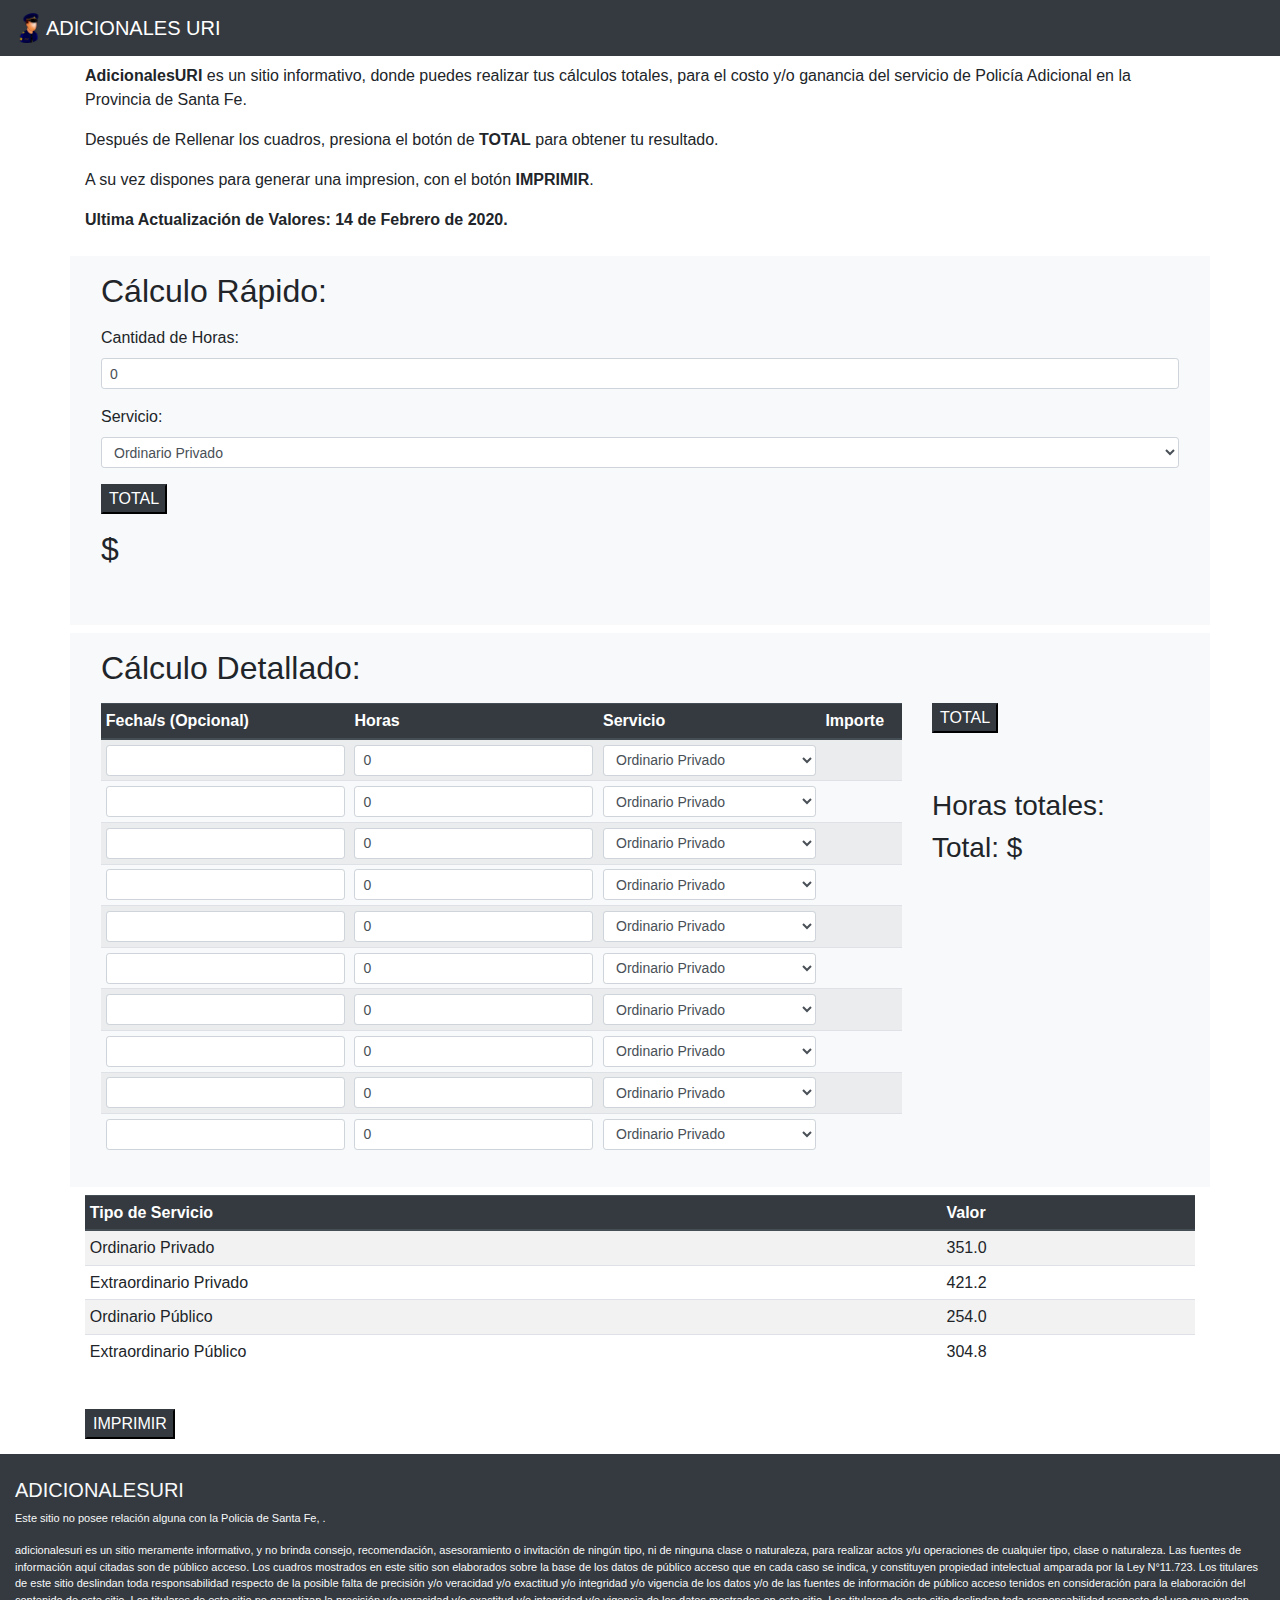
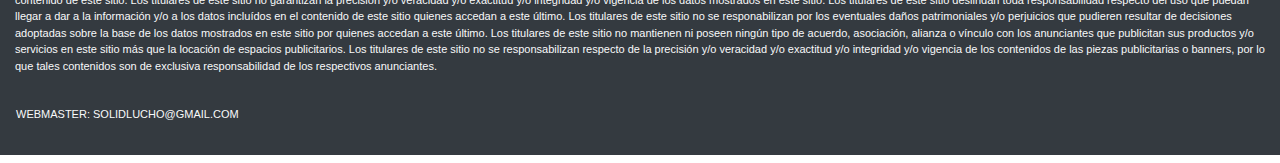
<file: index.html>
<!DOCTYPE html>
<html>
<head>
<title>ADICIONALES URI</title>
<link rel="stylesheet" href="css/jquery-ui.css">
<script src="js/jquery-3.4.1.js"></script>
<script src="js/jquery-ui.js"></script>  
<script src="js/js2.js"></script>  
<link rel="stylesheet" href="css/bootstrap.min.css">
<!-- <link rel="stylesheet" href="css/presupuesto.css"> -->
<meta charset="UTF-8">
<style>
footer {
  font-size: 11px;
  margin-top: 15px;
  text-align: justify;
}
</style>
<meta name="viewport" content="width=device-width, initial-scale=1.0" />
</head>
<body>
 <nav class="navbar navbar-dark bg-dark">
 <a class="navbar-brand" href="#"><img src="img/poli.png" width="30" height="30" class="d-inline-block align-top" alt="">ADICIONALES URI</a>
        
 </nav>
    
    
<div class="container">
  <div class="row mt-2">
    <div class="col">
            <p><b>AdicionalesURI</b> es un sitio informativo, donde puedes realizar tus cálculos totales, para el costo y/o ganancia del servicio 
      de Policía Adicional en la Provincia de Santa Fe.</p>
      <p>Después de Rellenar los cuadros, presiona el botón de <b>TOTAL</b> para obtener tu resultado.</p>
      <p>A su vez dispones para generar una impresion, con el botón <b>IMPRIMIR</b>.</p>
      <p><b>Ultima Actualización de Valores: 14 de Febrero de 2020.</b></p>
  </div></div>  
  <!-- BARRA PRESUPUESTO -->


<div class="row mt-2 p-3 mb-2 bg-light">
  <div class="col">
    <h2><p>Cálculo Rápido:</p></h2>
    <form>
      <div class="form-group">
        <label for="horas0">Cantidad de Horas:</label>
        <input type="number" class="form-control form-control-sm" id= "horas0" size="3" value="0">
      </div>
      <div class="form-group">
        <label for="serviciorapido">Servicio:</label>
        <select id="servicio0" class="form-control form-control-sm">
          <option value="351" >Ordinario Privado</option>
          <option value="421.20" >Extraordinario Privado</option>
          <option value="254" >Ordinario Público</option>
          <option value="304.80" >Extraordinario Público</option>
      </select>
      </div>
      <p><button type="button" class="btn-dark" onclick="clic2()">TOTAL</button></p>
      <p><h2>$ <span id="spTotal0"></span></h2></p>
      <br>
    </form>
    
    </div></div>
      
<!-- BARRA PRESUPUESTO -->
<div class="row mt-2 p-3 mb-2 bg-light" id="detallado">
  <div class="col-sm-12">
    <h2><p>Cálculo Detallado:</p></h2>
    </div>
    <div class="col-sm-9">

<table class="table table-sm table-striped">
    <thead class="thead-dark">
    <form id="presupuesto">
     <tr>
     <th>Fecha/s (Opcional)</th>
     
     <th>Horas</th>
     
     <th>Servicio</th>
     <th>Importe</th>
     </tr>
     </thead>
     <tr>
     <td><input type="text" class="form-control form-control-sm" id="datepicker"></td>
     
     <td><input type="number" class="form-control form-control-sm" id= "servicio" name="servicio" size="3" value="0">        </td>
     
     <td><select id="horas" class="form-control form-control-sm" name="horas">
         <option value="351" >Ordinario Privado</option>
         <option value="421.20" >Extraordinario Privado</option>
         <option value="254" >Ordinario Público</option>
         <option value="304.80" >Extraordinario Público</option>
     </select></td>
     <td><span id="spTotal"></span></td>
     </tr>

     <tr>
     <td><input type="text" class="form-control form-control-sm" id="datepicker2"></td>
   
     <td><input type="number" class="form-control form-control-sm" id= "servicio2" name="servicio2" size="3" value="0">        </td>
     <td><select id="horas2" class="form-control form-control-sm" name="horas2">
         <option value="351" >Ordinario Privado</option>
         <option value="421.20" >Extraordinario Privado</option>
         <option value="254" >Ordinario Público</option>
         <option value="304.80" >Extraordinario Público</option>
     </select></td>
     <td><span id="spTotal2"></span></td>
     </tr>

     <tr>
         <td><input type="text" class="form-control form-control-sm" id="datepicker3"></td>
         
         <td><input type="number" class="form-control form-control-sm"id= "servicio3" name="servicio3" size="3" value="0">        </td>
         <td><select id="horas3" class="form-control form-control-sm" name="horas3">
             <option value="351" >Ordinario Privado</option>
             <option value="421.20" >Extraordinario Privado</option>
             <option value="254" >Ordinario Público</option>
             <option value="304.80" >Extraordinario Público</option>
         </select></td>
         <td><span id="spTotal3"></span></td>
         </tr>

       <tr>
           <td><input type="text" class="form-control form-control-sm" id="datepicker4"></td>
        
           <td><input type="number" class="form-control form-control-sm" id= "servicio4" name="servicio4" size="3" value="0">        </td>
           <td><select id="horas4" class="form-control form-control-sm" name="horas4">
               <option value="351" >Ordinario Privado</option>
               <option value="421.20" >Extraordinario Privado</option>
               <option value="254" >Ordinario Público</option>
               <option value="304.80" >Extraordinario Público</option>
           </select></td>
           <td><span id="spTotal4"></span></td>
           </tr>
          <tr>
               <td><input type="text" class="form-control form-control-sm" id="datepicker5"></td>
             
               <td><input type="number" class="form-control form-control-sm" id= "servicio5" name="servicio5" size="3" value="0">        </td>
               <td><select id="horas5" class="form-control form-control-sm" name="horas5">
                   <option value="351" >Ordinario Privado</option>
                   <option value="421.20" >Extraordinario Privado</option>
                   <option value="254" >Ordinario Público</option>
                   <option value="304.80" >Extraordinario Público</option>
               </select></td>
               <td><span id="spTotal5"></span></td>
               </tr>
         
                <tr>
          <td><input type="text" class="form-control form-control-sm" id="datepicker6"></td>
         
          <td><input type="number" class="form-control form-control-sm"  id= "servicio6" name="servicio6" size="3" value="0">        </td>
          <td><select id="horas6"  class="form-control form-control-sm" name="horas6">
              <option value="351" >Ordinario Privado</option>
              <option value="421.20" >Extraordinario Privado</option>
              <option value="254" >Ordinario Público</option>
              <option value="304.80" >Extraordinario Público</option>
          </select></td>
          <td><span id="spTotal6"></span></td>
          </tr>
          <tr>
              <td><input type="text" class="form-control form-control-sm" id="datepicker7"></td>
            
              <td><input type="number" class="form-control form-control-sm" id= "servicio7" name="servicio7" size="3" value="0">        </td>
              <td><select id="horas7" class="form-control form-control-sm" name="horas7">
                  <option value="351" >Ordinario Privado</option>
                  <option value="421.20" >Extraordinario Privado</option>
                  <option value="254" >Ordinario Público</option>
                  <option value="304.80" >Extraordinario Público</option>
              </select></td>
              <td><span id="spTotal7"></span></td>
                   </tr>
                     
       <tr>
           <td><input type="text" class="form-control form-control-sm" id="datepicker8"></td>
           
           <td><input type="number" class="form-control form-control-sm" id= "servicio8" name="servicio8" size="3" value="0">        </td>
           <td><select id="horas8" class="form-control form-control-sm" name="horas8">
               <option value="351.00" >Ordinario Privado</option>
               <option value="421.20" >Extraordinario Privado</option>
               <option value="254.00" >Ordinario Público</option>
               <option value="304.80" >Extraordinario Público</option>
           </select></td>
           <td><span id="spTotal8"></span></td>
           </tr>
           <tr>
               <td><input type="text" class="form-control form-control-sm" id="datepicker9"></td>
               
               <td><input type="number" class="form-control form-control-sm" id= "servicio9" name="servicio9" size="3" value="0">        </td>
               <td><select id="horas9" class="form-control form-control-sm" name="horas9">
                   <option value="351" >Ordinario Privado</option>
                   <option value="421.20" >Extraordinario Privado</option>
                   <option value="254" >Ordinario Público</option>
                   <option value="304.80" >Extraordinario Público</option>
               </select></td>
               <td><span id="spTotal9"></span></td>
               </tr>
               <tr>
                   <td><input type="text" class="form-control form-control-sm" id="datepicker10"></td>
                   
                   <td><input type="number" class="form-control form-control-sm" id= "servicio10" name="servicio10" size="3" value="0">        </td>
                   <td><select id="horas10" class="form-control form-control-sm" name="horas10">
                       <option value="351" >Ordinario Privado</option>
                       <option value="421.20" >Extraordinario Privado</option>
                       <option value="254" >Ordinario Público</option>
                       <option value="304.80" >Extraordinario Público</option>
                   </select></td>
                   <td><span id="spTotal10"></span></td>
                   </tr>
       
    </form>
 </table>
 </div>
 <div class="col-sm">


      <p><button type="button" class="btn-dark" onclick="clic()">TOTAL</button></p>
       <br>
       <p>
          <h3><span>Horas totales:</span> <span id="horastotal"></span></h3>
          <h3><span>Total: $</span> <span id="final"></span></h3></p>
           <br><br>
 </div></div>
           
 <div class="row">
  <div class="col-sm">
           <table class="table table-sm table-striped">
            <thead class="thead-dark">
              <tr>
                <th scope="col">Tipo de Servicio</th>
                <th scope="col">Valor</th>
              </tr>
            </thead>
            <tbody>
              <tr>
                <td>Ordinario Privado</td>
                <td>351.0</td>
              </tr>
              <tr>
                <td>Extraordinario Privado</td>
                <td>421.2</td>
              </tr>
              <tr>
                <td>Ordinario Público</td>
                <td>254.0</td>
              </tr>
              <tr>
                <td>Extraordinario Público</td>
                <td>304.8</td>
              </tr>
            </tbody>
          </table><br>



<button type="button" class="btn-dark" name="imprimir" value="Imprimir" onclick="window.print();">IMPRIMIR</button>
</div><!-- div container -->
</div></div>
<!-- Footer -->
<footer class="page-footer font-small bg-dark pt-4 text-light style="font-size: 06px;">

  <!-- Footer Links -->
  <div class="container-fluid text-center text-md-left">

    <!-- Grid row -->
    <div class="row">

      <!-- Grid column -->
      <div class="col mt-md-0 mt-3">

        <!-- Content -->
        <h5 class="text-uppercase">Adicionalesuri</h5>
<p>Este sitio no posee relación alguna con la Policia de Santa Fe, .</p>
adicionalesuri es un sitio meramente informativo, y no brinda consejo, 
recomendación, asesoramiento o invitación de ningún tipo, ni de ninguna clase o naturaleza,
para realizar actos y/u operaciones de cualquier tipo, clase o naturaleza. 
Las fuentes de información aquí citadas son de público acceso. 
Los cuadros mostrados en este sitio son elaborados sobre la base de los datos de público 
acceso que en cada caso se indica, y constituyen propiedad intelectual amparada por la Ley 
N°11.723. Los titulares de este sitio deslindan toda responsabilidad respecto de la posible 
falta de precisión y/o veracidad y/o exactitud y/o integridad y/o vigencia de los datos y/o 
de las fuentes de información de público acceso tenidos en consideración para la elaboración 
del contenido de este sitio. Los titulares de este sitio no garantizan la precisión y/o veracidad
y/o exactitud y/o integridad y/o vigencia de los datos mostrados en este sitio.
Los titulares de este sitio deslindan toda responsabilidad respecto del uso que puedan 
llegar a dar a la información y/o a los datos incluídos en el contenido de este sitio quienes
accedan a este último. Los titulares de este sitio no se responabilizan por los eventuales 
daños patrimoniales y/o perjuicios que pudieren resultar de decisiones adoptadas sobre la 
base de los datos mostrados en este sitio por quienes accedan a este último. Los titulares de 
este sitio no mantienen ni poseen ningún tipo de acuerdo, asociación, alianza o vínculo con los
anunciantes que publicitan sus productos y/o servicios en este sitio más que la locación de
espacios publicitarios. Los titulares de este sitio no se responsabilizan respecto de la 
precisión y/o veracidad y/o exactitud y/o integridad y/o vigencia de los contenidos de las 
piezas publicitarias o banners, por lo que tales contenidos son de exclusiva responsabilidad
de los respectivos anunciantes.

      </div>
      <!-- Grid column -->

          
      </div>
    
     <div class="row mt-2 p-3 mb-2  bg-dark pt-4 text-light">
      <p>WEBMASTER: SOLIDLUCHO@GMAIL.COM</p>
    </div>

</body>
</html>
</file>
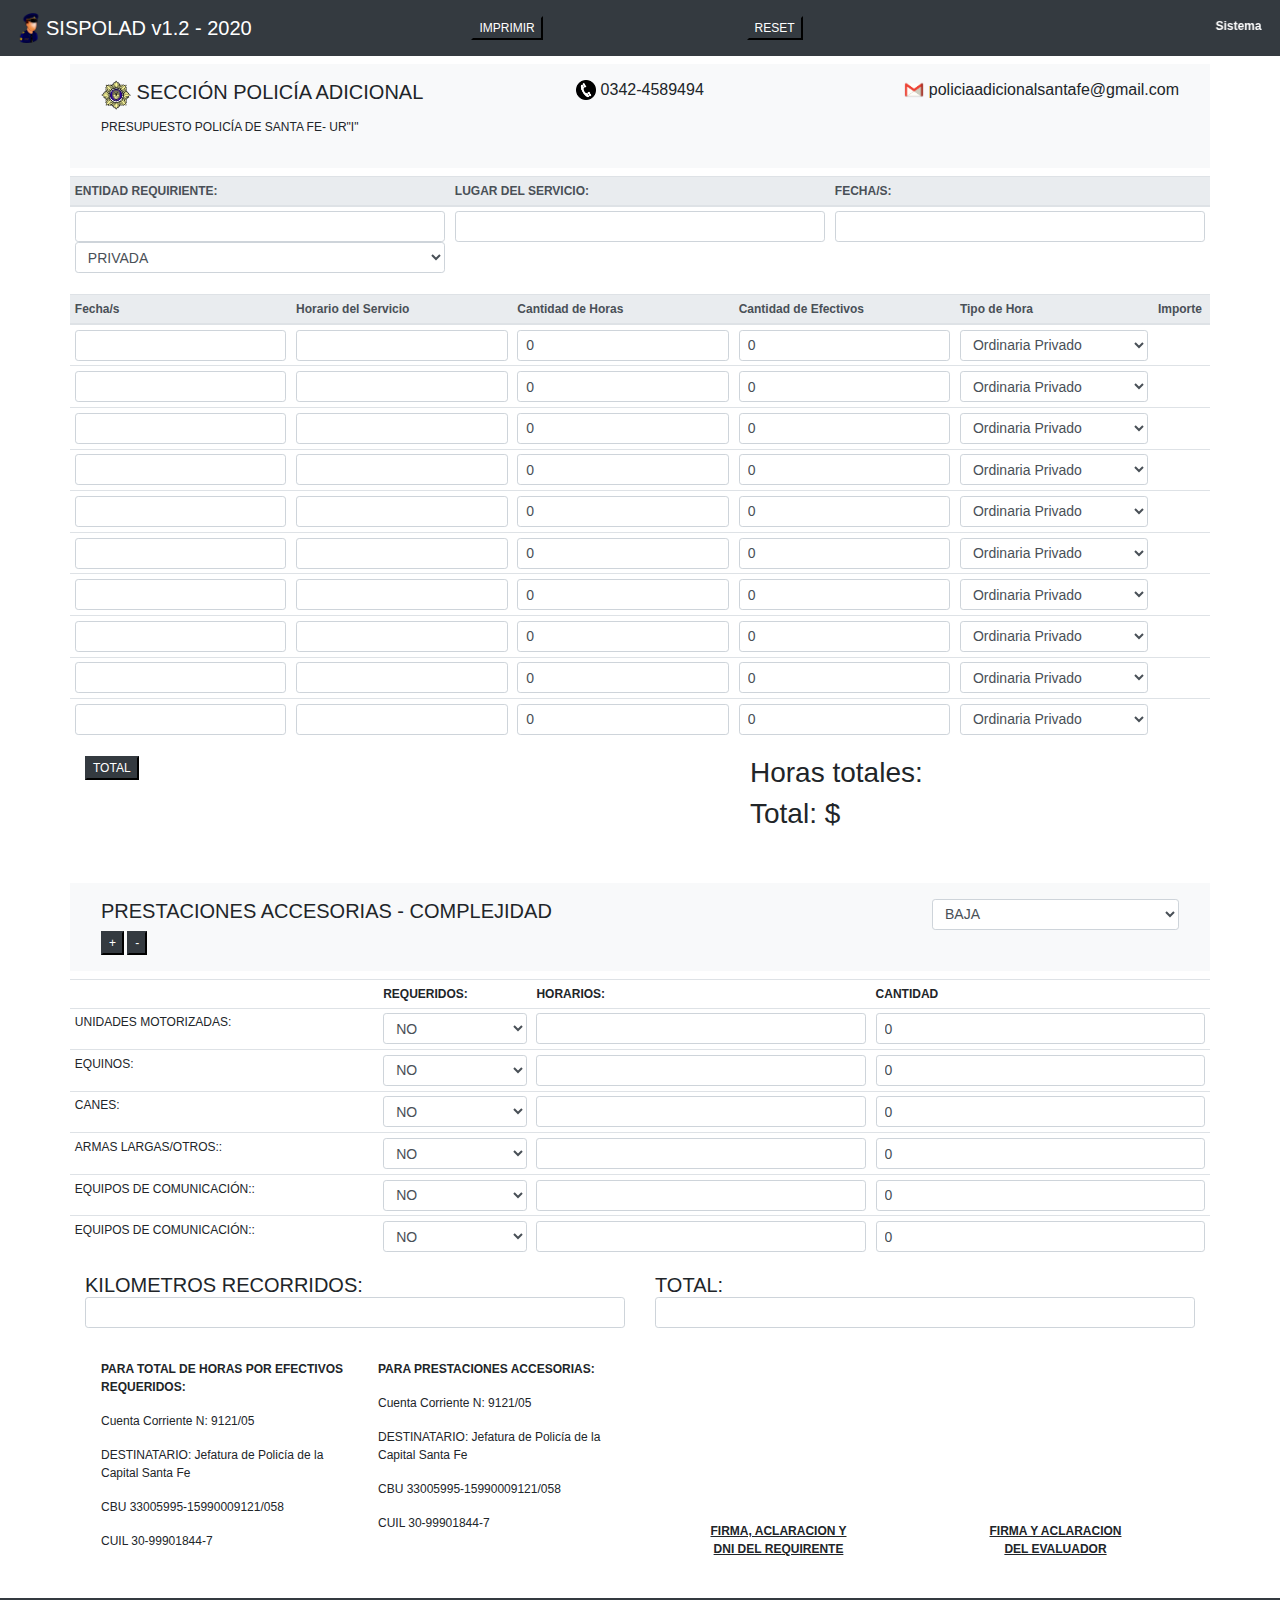
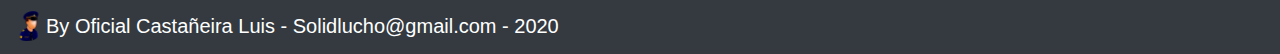
<file: SISPOLAD.html>
<!DOCTYPE html>
<html>
<head>
<title>PRESUPUESTO</title>
<meta name="viewport" content="width=device-width, initial-scale=1.0" />
<link rel="stylesheet" href="css/jquery-ui.css">
<script src="js/jquery-3.4.1.js"></script>
<script src="js/jquery-ui.js"></script>  
<script src="js/js.js"></script>  
<link rel="stylesheet" href="css/bootstrap.min.css">
<link rel="stylesheet" href="css/presupuesto.css"> 
<meta charset="UTF-8">
</head>
<body>
    <nav class="navbar navbar-dark bg-dark">
        <a class="navbar-brand" href="#"><img src="img/poli.png" width="30" height="30" class="d-inline-block align-top" alt="">SISPOLAD v1.2 - 2020</a>
        <button type="button" class="btn-dark" name="imprimir" value="Imprimir" onclick="window.print();">IMPRIMIR</button>
        <button type="button" class="btn-dark" onclick="location.reload();">RESET</button> 
        <font color="WHITE"><marquee><b>Sistema de Facturacion Policía Adicional URI</b></marquee></font>  
    </nav>
<div class="container">
<!-- BARRA TITULO -->
    <div class="row mt-2 p-3 mb-2 bg-light">
        <div class="col-5">
            <p class="h5 text-left"><img src="img/Policia_santafe_emblem.png" width="30" height="30" class="d-inline-block align-top" alt="">
            SECCIÓN POLICÍA ADICIONAL</p>
            <p>PRESUPUESTO POLICÍA DE SANTA FE- UR"I"</p>
        </div>
        <div class="col-2"><p class="h6 text-center">
            <img src="img/tel.png" width="20" height="20" class="d-inline-block align-top" alt="">
             0342-4589494</p>
        </div>
        <div class="col-5"><p class="h6 text-right">
            <img src="img/correo2.png" width="20" height="20" class="d-inline-block align-top" alt="">
            policiaadicionalsantafe@gmail.com</p>
          </a>
          
        </div>
    </div>
 <!-- BARRA DATOS -->    
    <div class="row ">
    <table class="table table-sm">
        <thead class="thead-light">
            <tr>
                <th>ENTIDAD REQUIRIENTE:</th>
                <th>LUGAR DEL SERVICIO:</th>
                <th>FECHA/S:</th>
                </tr>
        </thead>
        <tr>
        <td>
        <input type="text" class="form-control form-control-sm" id="info1">
 <select id="ENTIDAD" class="form-control form-control-sm" name="ENTIDAD">
            <option value="" >PRIVADA</option>
            <option value="" >PUBLICA</option>
        </select>
    </td>
       
         <td>
        <input type="text" class="form-control form-control-sm" id="info2" ></td>
        
        <td>
        <input type="text" class="form-control form-control-sm" id="datepicker0"></td>
        </tr>
    </table>
</div>
<!-- BARRA PRESUPUESTO -->
<div class="row ">
<table class="table table-sm">
        <thead class="thead-light">
    <form id="presupuesto">
     <tr>
     <th>Fecha/s</th>
     <th>Horario del Servicio</th>
     <th>Cantidad de Horas</th>
     <th>Cantidad de Efectivos</th>
     <th>Tipo de Hora</th>
     <th>Importe</th>
     </tr>
     </thead>
     <tr>
     <td><input type="text" class="form-control form-control-sm" id="datepicker"></td>
     <td><input type="text" class="form-control form-control-sm" id="horario"></td>
     <td><input type="number" class="form-control form-control-sm" id= "servicio" name="servicio" size="3" value="0">        </td>
     <td><input type="number" class="form-control form-control-sm" id="efectivos" name="efectivos" value="0" /></td>
     <td><select id="horas" class="form-control form-control-sm" name="horas">
         <option value="351" >Ordinaria Privado</option>
         <option value="421.20" >Extraordinaria Privado</option>
         <option value="254" >Ordinaria Publico</option>
         <option value="304.80" >Extraordinaria Publico</option>
     </select></td>
     <td><span id="spTotal"></span></td>
     </tr>

     <tr>
     <td><input type="text" class="form-control form-control-sm" id="datepicker2"></td>
     <td><input type="text" class="form-control form-control-sm" id="horario2"></td>
     <td><input type="number" class="form-control form-control-sm" id= "servicio2" name="servicio2" size="3" value="0">        </td>
     <td><input type="number" class="form-control form-control-sm" id="efectivos2" name="efectivos2" value="0" /></td>
     <td><select id="horas2" class="form-control form-control-sm" name="horas2">
         <option value="351" >Ordinaria Privado</option>
         <option value="421.20" >Extraordinaria Privado</option>
         <option value="254" >Ordinaria Publico</option>
         <option value="304.80" >Extraordinaria Publico</option>
     </select></td>
     <td><span id="spTotal2"></span></td>
     </tr>

     <tr>
         <td><input type="text" class="form-control form-control-sm" id="datepicker3"></td>
         <td><input type="text" class="form-control form-control-sm" id="horario3"></td>
         <td><input type="number" class="form-control form-control-sm"id= "servicio3" name="servicio3" size="3" value="0">        </td>
         <td><input type="number" class="form-control form-control-sm"id="efectivos3" name="efectivos3" value="0" /></td>
         <td><select id="horas3" class="form-control form-control-sm" name="horas3">
             <option value="351" >Ordinaria Privado</option>
             <option value="421.20" >Extraordinaria Privado</option>
             <option value="254" >Ordinaria Publico</option>
             <option value="304.80" >Extraordinaria Publico</option>
         </select></td>
         <td><span id="spTotal3"></span></td>
         </tr>

       <tr>
           <td><input type="text" class="form-control form-control-sm" id="datepicker4"></td>
           <td><input type="text" class="form-control form-control-sm" id="horario4"></td>
           <td><input type="number" class="form-control form-control-sm" id= "servicio4" name="servicio4" size="3" value="0">        </td>
           <td><input type="number" class="form-control form-control-sm" id="efectivos4" name="efectivos4" value="0" /></td>
           <td><select id="horas4" class="form-control form-control-sm" name="horas4">
               <option value="351" >Ordinaria Privado</option>
               <option value="421.20" >Extraordinaria Privado</option>
               <option value="254" >Ordinaria Publico</option>
               <option value="304.80" >Extraordinaria Publico</option>
           </select></td>
           <td><span id="spTotal4"></span></td>
           </tr>
          <tr>
               <td><input type="text" class="form-control form-control-sm" id="datepicker5"></td>
               <td><input type="text" class="form-control form-control-sm" id="horario5"></td>
               <td><input type="number" class="form-control form-control-sm" id= "servicio5" name="servicio5" size="3" value="0">        </td>
               <td><input type="number" class="form-control form-control-sm" id="efectivos5" name="efectivos5" value="0" /></td>
               <td><select id="horas5" class="form-control form-control-sm" name="horas5">
                   <option value="351" >Ordinaria Privado</option>
                   <option value="421.20" >Extraordinaria Privado</option>
                   <option value="254" >Ordinaria Publico</option>
                   <option value="304.80" >Extraordinaria Publico</option>
               </select></td>
               <td><span id="spTotal5"></span></td>
               </tr>
         
                <tr>
          <td><input type="text" class="form-control form-control-sm" id="datepicker6"></td>
          <td><input type="text" class="form-control form-control-sm" id="horario6"></td>
          <td><input type="number" class="form-control form-control-sm"  id= "servicio6" name="servicio6" size="3" value="0">        </td>
          <td><input type="number" class="form-control form-control-sm"  id="efectivos6" name="efectivos6" value="0" /></td>
          <td><select id="horas6"  class="form-control form-control-sm" name="horas6">
              <option value="351" >Ordinaria Privado</option>
              <option value="421.20" >Extraordinaria Privado</option>
              <option value="254" >Ordinaria Publico</option>
              <option value="304.80" >Extraordinaria Publico</option>
          </select></td>
          <td><span id="spTotal6"></span></td>
          </tr>
          <tr>
              <td><input type="text" class="form-control form-control-sm" id="datepicker7"></td>
              <td><input type="text" class="form-control form-control-sm" id="horario7"></td>
              <td><input type="number" class="form-control form-control-sm" id= "servicio7" name="servicio7" size="3" value="0">        </td>
              <td><input type="number" class="form-control form-control-sm" id="efectivos7" name="efectivos7" value="0" /></td>
              <td><select id="horas7" class="form-control form-control-sm" name="horas7">
                  <option value="351" >Ordinaria Privado</option>
                  <option value="421.20" >Extraordinaria Privado</option>
                  <option value="254" >Ordinaria Publico</option>
                  <option value="304.80" >Extraordinaria Publico</option>
              </select></td>
              <td><span id="spTotal7"></span></td>
                   </tr>
                     
       <tr>
           <td><input type="text" class="form-control form-control-sm" id="datepicker8"></td>
           <td><input type="text" class="form-control form-control-sm" id="horario8"></td>
           <td><input type="number" class="form-control form-control-sm" id= "servicio8" name="servicio8" size="3" value="0">        </td>
           <td><input type="number" class="form-control form-control-sm" id="efectivos8" name="efectivos8" value="0" /></td>
           <td><select id="horas8" class="form-control form-control-sm" name="horas8">
               <option value="351.00" >Ordinaria Privado</option>
               <option value="421.20" >Extraordinaria Privado</option>
               <option value="254.00" >Ordinaria Publico</option>
               <option value="304.80" >Extraordinaria Publico</option>
           </select></td>
           <td><span id="spTotal8"></span></td>
           </tr>
           <tr>
               <td><input type="text" class="form-control form-control-sm" id="datepicker9"></td>
               <td><input type="text" class="form-control form-control-sm"id="horario9"></td>
               <td><input type="number" class="form-control form-control-sm" id= "servicio9" name="servicio9" size="3" value="0">        </td>
               <td><input type="number" class="form-control form-control-sm" id="efectivos9" name="efectivos9" value="0" /></td>
               <td><select id="horas9" class="form-control form-control-sm" name="horas9">
                   <option value="351" >Ordinaria Privado</option>
                   <option value="421.20" >Extraordinaria Privado</option>
                   <option value="254" >Ordinaria Publico</option>
                   <option value="304.80" >Extraordinaria Publico</option>
               </select></td>
               <td><span id="spTotal9"></span></td>
               </tr>
               <tr>
                   <td><input type="text" class="form-control form-control-sm" id="datepicker10"></td>
                   <td><input type="text" class="form-control form-control-sm" id="horario10"></td>
                   <td><input type="number" class="form-control form-control-sm" id= "servicio10" name="servicio10" size="3" value="0">        </td>
                   <td><input type="number" class="form-control form-control-sm" id="efectivos10" name="efectivos10" value="0" /></td>
                   <td><select id="horas10" class="form-control form-control-sm" name="horas10">
                       <option value="351" >Ordinaria Privado</option>
                       <option value="421.20" >Extraordinaria Privado</option>
                       <option value="254" >Ordinaria Publico</option>
                       <option value="304.80" >Extraordinaria Publico</option>
                   </select></td>
                   <td><span id="spTotal10"></span></td>
                   </tr>
       
    </form>
 </table>
 </div>
<!-- div Resultado -->
 <div class="row">
<div class="col-7">
<button type="button" class="btn-dark" onclick="clic()">TOTAL</button>

</div>
<div class="col-5">
    <h3><span>Horas totales:</span> <span id="horastotal"></span></h4>
    <h3><span>Total: $</span> <span id="final"></span></h4>
     <br><br>
</div>
</div>
<!-- div Prestaciones -->
<div  class="row mt-2 p-3 mb-2 bg-light">
    <div class="col">
<p class="h5"> PRESTACIONES ACCESORIAS - COMPLEJIDAD</p>
<input type="button" class="btn-dark" id="mostrar" name="boton1" value="+">
<input type="button" class="btn-dark" id="ocultar" name="boton2" value="-">
    </div>
    <div class="col-3">
        
                <select id="complejidad" class="form-control form-control-sm" name="complejidad">
                <option value="baja" >BAJA</option>
                <option value="media" >MEDIA</option>
                <option value="alta" >ALTA</option>
            </select></p>
    </div>
</div>
<div id="target"  class="row">
<table class="table table-sm">    
    <form id="prestaciones">
     <th></th>
     <th>REQUERIDOS:</th>
     <th>HORARIOS:</th>
     <th>CANTIDAD</th>
     
     </tr>
   
     <tr>
         <td>UNIDADES MOTORIZADAS:</td>
         <td><select class="form-control form-control-sm" id="MOTORIZADAS">
            <option value="NO" >NO</option>
            <option value="SI" >SI</option>
            </select></td>
        <td><input type="text" class="form-control form-control-sm" id= "km" name="km"> </td>
        <td><input type="number" class="form-control form-control-sm" id= "km" name="km" size="3" value="0"> </td>
        </tr>
    </tr>
    <tr>
        <td>EQUINOS:</td>
        <td><select class="form-control form-control-sm" id="EQUINOS">
           <option value="NO" >NO</option>
           <option value="SI" >SI</option>
           </select></td>
       <td><input type="text" id= "km" name="km" class="form-control form-control-sm"> </td>
       <td><input type="number" class="form-control form-control-sm" id= "km" name="km" size="3" value="0"> </td>
       </tr>
   </tr>
   <tr>
    <td>CANES:</td>
    <td><select  class="form-control form-control-sm" id="CANES">
       <option value="NO" >NO</option>
       <option value="SI" >SI</option>
       </select></td>
   <td><input type="text" id= "km" name="km" class="form-control form-control-sm"> </td>
   <td><input type="number" class="form-control form-control-sm" id= "km" name="km" size="3" value="0"> </td>
   </tr>
</tr>
<tr>
<td>ARMAS LARGAS/OTROS::</td>
<td><select class="form-control form-control-sm" id="ARMASL">
   <option value="NO" >NO</option>
   <option value="SI" >SI</option>
   </select></td>
<td><input type="text" id= "km" name="km" class="form-control form-control-sm"> </td>
<td><input type="number" class="form-control form-control-sm" id= "km" name="km" size="3" value="0"> </td>
</tr>
</tr>
<tr>
<td>EQUIPOS DE COMUNICACIÓN::</td>
<td><select class="form-control form-control-sm" id="HT">
<option value="NO" >NO</option>
<option value="SI" >SI</option>
</select></td>
<td><input type="text" id= "km" name="km" class="form-control form-control-sm""> </td>
<td><input type="number" class="form-control form-control-sm" id= "km" name="km" size="3" value="0"> </td>
</tr>
</tr>
<tr>
<td>EQUIPOS DE COMUNICACIÓN::</td>
<td><select class="form-control form-control-sm" id="HT">
<option value="NO" >NO</option>
<option value="SI" >SI</option>
</select></td>
<td><input type="text" id= "km" name="km" class="form-control form-control-sm"> </td>
<td><input type="number" class="form-control form-control-sm" id= "km" name="km" size="3" value="0"> </td>
</tr>
</tr>
</form></table>
</div>
<div id="target" class="row">
    <div class="col">
<p class="h5"> KILOMETROS RECORRIDOS:<input type="number" class="form-control form-control-sm" id= "km" name="km"></p>
    </div>
    <div class="col">
        <p class="h5"> TOTAL:<input type="text" class="form-control form-control-sm" id= "totalcomplejidad">
    </div>
</div>


<!-- div DATOS -->
<div class="row mt-2 p-3 mb-2">
               
    <div class="col-3">
    <p><b>PARA TOTAL DE HORAS POR EFECTIVOS REQUERIDOS:</b></p>
    <p>Cuenta Corriente N: 9121/05</p>				
   <p>DESTINATARIO: Jefatura de Policía de la Capital Santa Fe</p>
   <p>CBU 33005995-15990009121/058</p>
   <p>CUIL 30-99901844-7</p>
</div>
<div class="col-3">
   <p><b>PARA PRESTACIONES ACCESORIAS:</b></p>			
   <p>Cuenta Corriente N: 9121/05</p>			
   <p>DESTINATARIO: Jefatura de Policía de la Capital Santa Fe</p>			
   <p>CBU 33005995-15990009121/058</p>			
   <p>CUIL 30-99901844-7</p>			             
</div>
<div class="col"><br><br><br><br><br><br><br><br><br>
    <p class="text-center"><ins><b>FIRMA, ACLARACION Y<br> DNI DEL REQUIRENTE</b></ins></p>			
   		             
 </div>
 <div class="col"><br><br><br><br><br><br><br><br><br>
    <p class="text-center"><ins><b>FIRMA Y ACLARACION <br>DEL EVALUADOR</b></ins></p>			
   		             
 </div>
</div>

<div>

</div>
</div><!-- div container -->
<nav class="navbar navbar-dark bg-dark">
    <a class="navbar-brand" href="#"><img src="img/poli.png" width="30" height="30" class="d-inline-block align-top" alt="">By Oficial Castañeira Luis - Solidlucho@gmail.com - 2020</a>
  </nav>
</body>
</html>
</file>
<file: css/presupuesto.css>
body {
    font-size: 12px;
    
}
h2, h4{
    color: blue;
}
</file>
